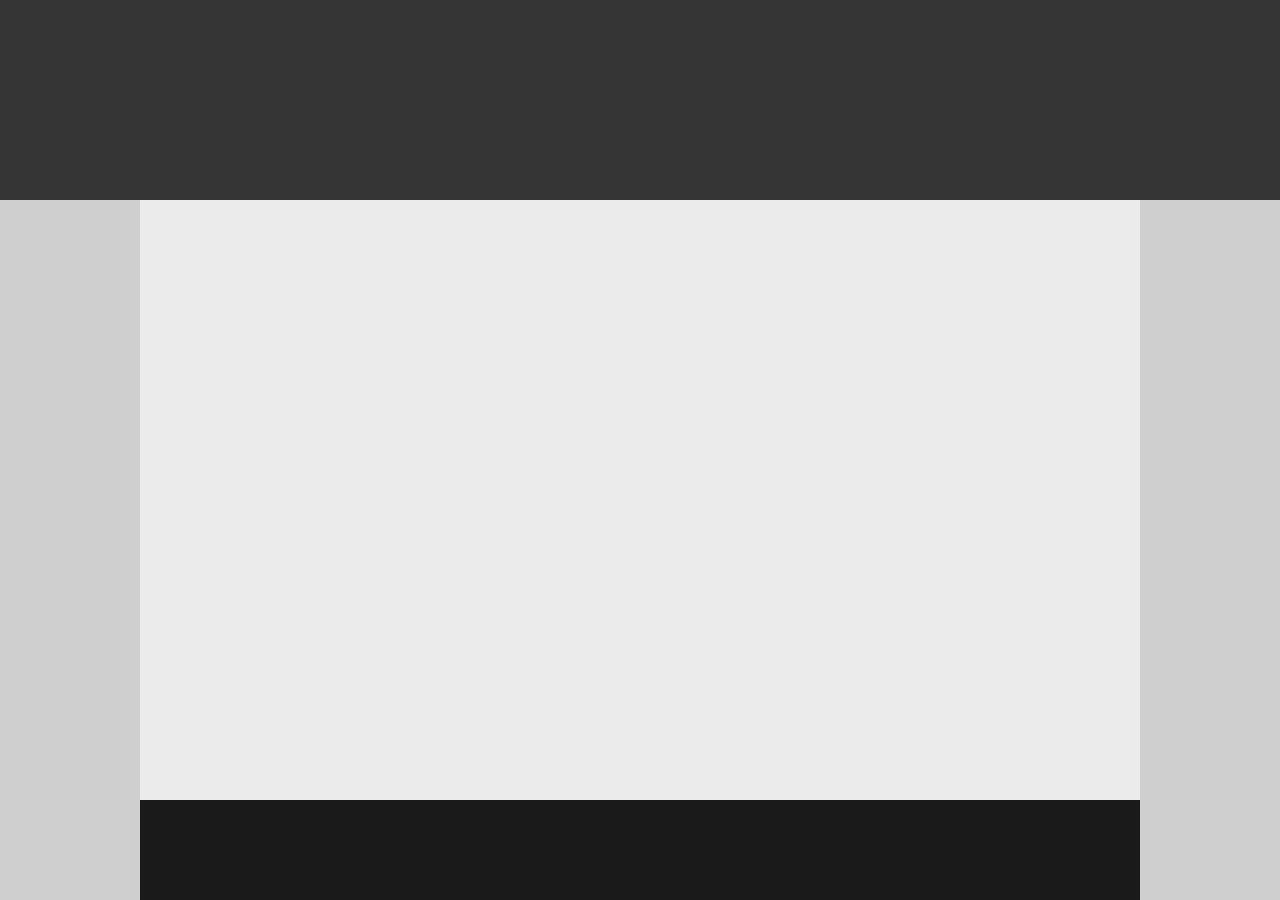
<file: first/index.html>
<!DOCTYPE html>
<html lang="en">
<head>
  <meta charset="UTF-8">
  <title>First Solution</title>
  <link rel="stylesheet" href="index.css">
</head>
<body>
  <div class="page">
    <header class="page_header"></header>
    <div class="page_body">
      <div class="content">
        <div class="content_footer"></div>
      </div>
    </div>
  </div>
</body>
</html>
</file>
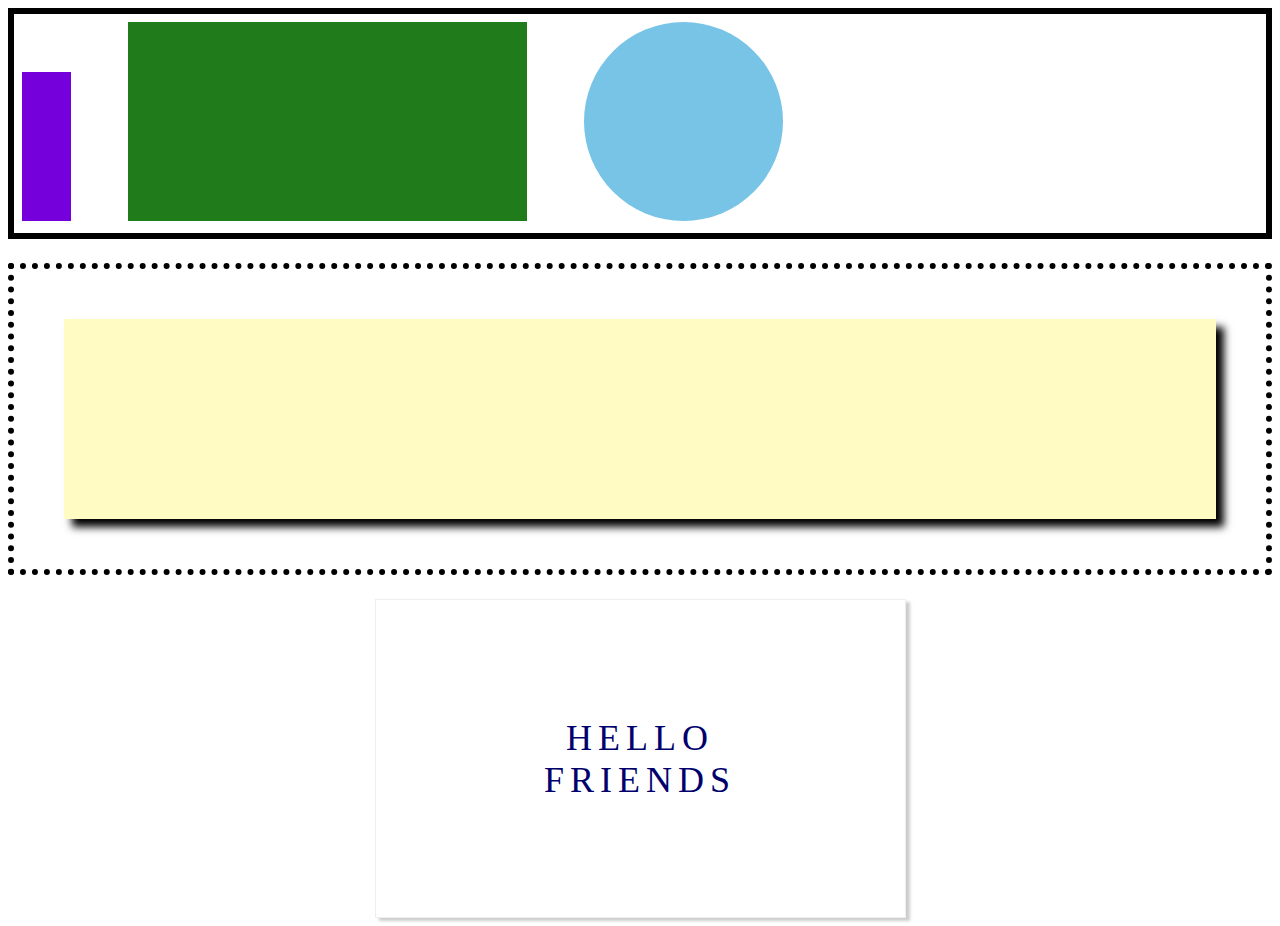
<file: second/index.html>
<!DOCTYPE html>
<html lang="en">
<head>
  <meta charset="UTF-8">
  <title>Second solution</title>
  <link rel="stylesheet" href="index.css">
</head>
<body>
  <div class="shapes">
    <div class="shape rectangle_purple"></div>
    <div class="shape rectangle_green"></div>
    <div class="shape circle_blue"></div>
  </div>
  <div class="shapes shapes-dotted">
    <div class="rectangle_yellow"></div>
  </div>
  <div class="greeting">
    <p class="hello"><span>Hello</span><span>Friends</span></p>
  </div>
</body>
</html>
</file>
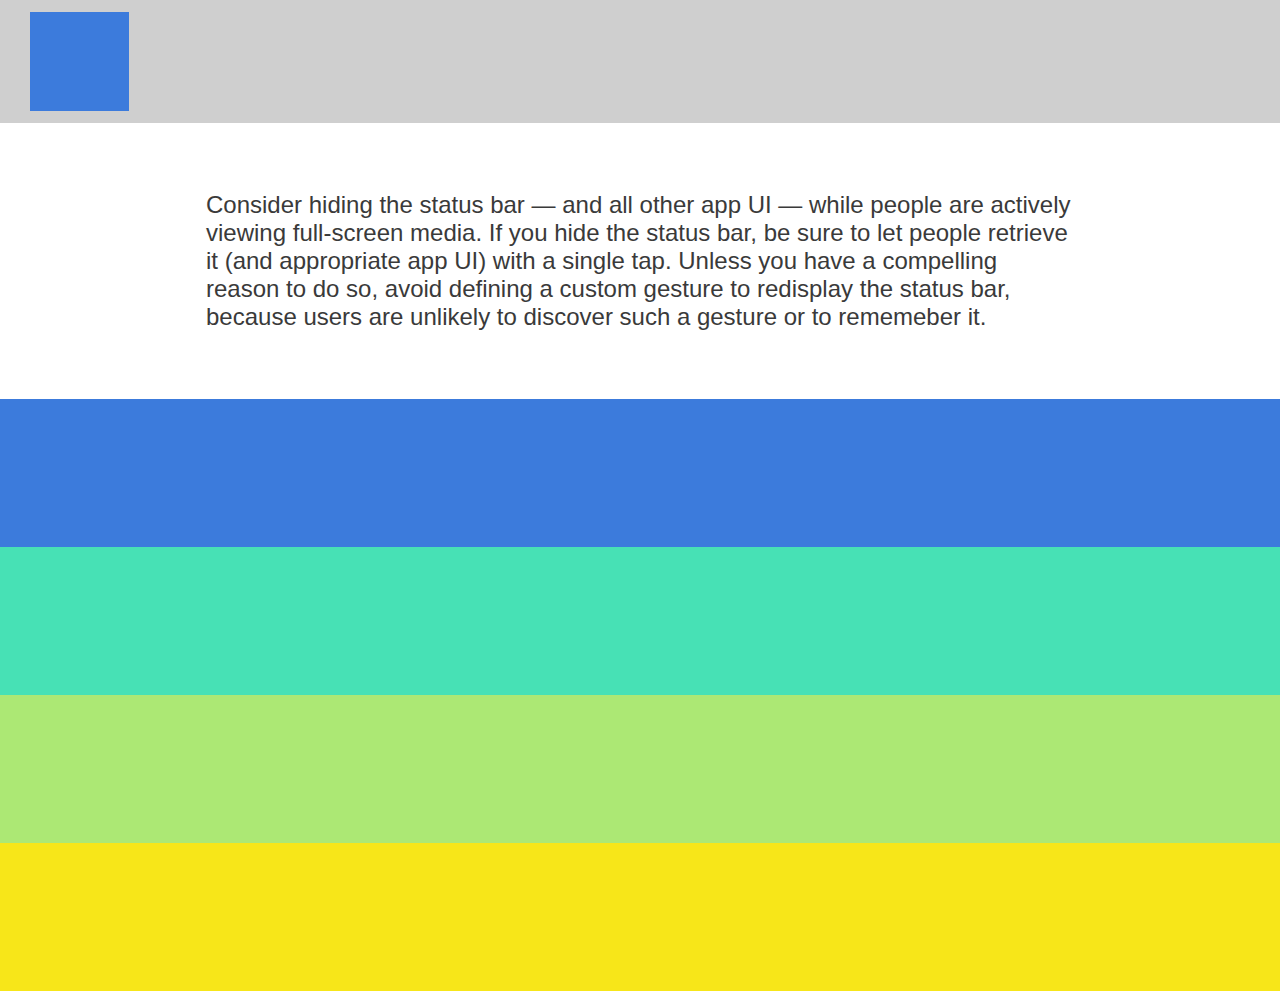
<file: third/index.html>
<!DOCTYPE html>
<html lang="en">
<head>
  <meta charset="UTF-8">
  <title>Third solution</title>
  <link rel="stylesheet" href="index.css">
</head>
<body>
  <header>
    <div class="logo"></div>
  </header>  
  <div class="lead">
    <p class="copy">Consider hiding the status bar &mdash; and all other app UI &mdash; while people are actively viewing full-screen media. If you hide the status bar, be sure to let people retrieve it (and appropriate app UI) with a single tap. Unless you have a compelling reason to do so, avoid defining a custom gesture to redisplay the status bar, because users are unlikely to discover such a gesture or to rememeber it.</p>
  </div>
  <div class="section section-blue"></div>
  <div class="section section-aqua"></div>
  <div class="section section-green"></div>
  <div class="section section-yellow"></div>
</body>
</html>
</file>
<file: first/index.css>
body {
  margin: 0;
}

.page {
  display: flex;
  flex-direction: column;
  height: 100vh;
}

.page_header {
  background-color: #353535;
  height: 200px;
}

.page_body {
  background-color: #cfcfcf;
  flex: 1;
}

.content {
  background-color: #ebebeb;
  display: flex;
  flex-direction: column;
  margin: 0 auto;
  height: 100%;
  max-width: 1000px;
}

.content_footer {
  background-color: #1a1a1a;
  height: 100px;
  margin-top: auto;
}
</file>
<file: second/index.css>
.shapes {
  border: 6px solid black;
  padding: 8px;
  margin-bottom: 24px;
}

.shape {
  display: inline-block;
  margin-right: 53px;
  margin-top: auto;
}

.rectangle_purple {
  min-width: 49px;
  height: 149px;
  background-color: #7600db;
}

.rectangle_green {
  min-width: 399px;
  height: 199px;
  background-color: #207c1b;
}

.circle_blue {
  min-width: 199px;
  height: 199px;
  background-color: #77c4e7;
  border-radius: 100%;
}

.shapes-dotted {
  border-style: dotted;
  padding: 50px;
}

.rectangle_yellow {
  height: 200px;
  background-color: #fffbc3;
  box-shadow: 8px 8px 8px black;
}

.greeting {
  height: 317px;
  max-width: 529px;
  margin: 0 auto;
  display: flex;
  justify-content: center;
  align-items: center;
  border: 1px solid #eee;
  box-shadow: 4px 3px 3px rgba(0,0,0,.2);
}

.hello {
  color: #00006d;
  font-size: 36px;
  letter-spacing: 6px;
  text-transform: uppercase;
  text-align: center;
}

.hello span {
  display: block;
}
</file>
<file: third/index.css>
body {
  margin: 0;
}

header {
  background-color: #cfcfcf;
  padding: 12px 30px;
}

.logo {
  width: 99px;
  height: 99px;
  background-color: #3c7bdc;
}

.lead {
  display: flex;
  padding: 68px 30px;
}

.copy {
  font-size: 24px;
  display: inline-block;
  color: #3a3a3a;
  margin: 0 auto;
  max-width: 868px;
  font-family: sans-serif;
}

.section {
  height: 148px;
}

.section-blue {
  background-color: #3c7bdc;
}

.section-aqua {
  background-color: #47e1b5;
}

.section-green {
  background-color: #ace874;
}

.section-yellow {
  background-color: #f7e619;
}
</file>
